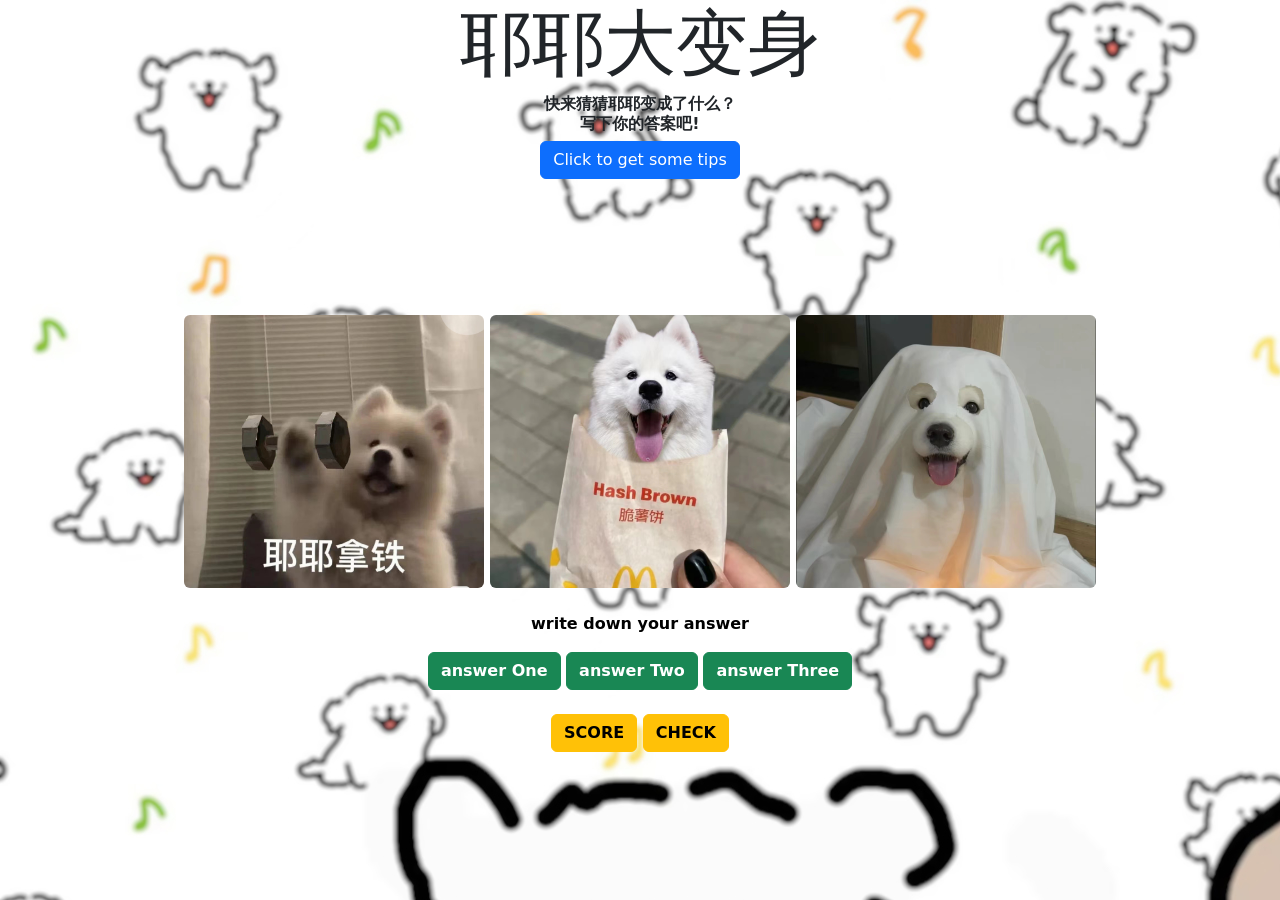
<file: quiz/game1.html>
<!DOCTYPE html>
<html lang="en" dir="ltr">
  <head>
    <meta charset="utf-8">
     <meta name="viewport" content="width=device-width, initial-scale=1">
     <script src="interaction.js"></script>
    <title>GAME</title>
     <link href="https://cdn.jsdelivr.net/npm/bootstrap@5.3.0-alpha3/dist/css/bootstrap.min.css" rel="stylesheet" integrity="sha384-KK94CHFLLe+nY2dmCWGMq91rCGa5gtU4mk92HdvYe+M/SXH301p5ILy+dN9+nJOZ" crossorigin="anonymous">
    <style type="text/css">
    body{
      background-image:url("quiz image/back11.jpg")
    }
    </style>
  </head>

<body>
<!--标题与文字描述-->
<div style="text-align:center;">
 <h1 class="display-2">耶耶大变身</h1>
  <p class="h6">
   <b>
    快来猜猜耶耶变成了什么？<br/>
    写下你的答案吧!<br>
   </b>
  </p>
 </div>
<!--提示信息-->
<div style="text-align:center;">
  <p>
   <button style="text-align:center;" class="btn btn-primary" type="button" data-bs-toggle="collapse" data-bs-target="#collapseWidthExample" aria-expanded="false" aria-controls="collapseWidthExample">
     Click to get some tips
   </button>
  </p>
 <div style="min-height: 120px;">
  <div class="collapse collapse-horizontal" id="collapseWidthExample">
    <div style="text-align:center;"class="card card-body" style="width: 300px;">
     <b>
      Some tips for you:<br/>
      1.Write down your answer in Chinese.<br/>
      2.Pictures are the vital message.Look carefully!<b>
    </div>
  </div>
 </div>
</div>
<!--图片-->
<div style="text-align:center;">
 <img id="image"src="quiz image/2.jpg" class="rounded" width=300px;height=300px;></img>
 <img id="image1"src="quiz image/3.jpg"class="rounded" width=300px;height=300px;></img>
  <img id="image2"src="quiz image/4.jpg" class="rounded" width=300px;height=300px;></img>
</div>
<br/>

<div style="text-align:center;">
<p style="color:black"><b>write down your answer</b></p>
</div>
<!--回答按钮-->
<div style="text-align:center;">
<button onclick="answer()" type="button" class="btn btn-success"><b>answer One</b></button>
<button onclick="answer1()"  type="button" class="btn btn-success"><b>answer Two</b></button>
<button onclick="answer2()" type="button" class="btn btn-success"><b>answer Three</b></button>
</div>
<br/>
<!--积分与检查按钮-->
<div style="text-align:center;">
<button onclick="sayhello()"type="button" class="btn btn-warning" ><b>SCORE</b></button>
<button onclick="check()" type="button" class="btn btn-warning"><b>CHECK</b></button>
</div>

<script src="https://cdn.jsdelivr.net/npm/bootstrap@5.3.0-alpha3/dist/js/bootstrap.bundle.min.js" integrity="sha384-ENjdO4Dr2bkBIFxQpeoTz1HIcje39Wm4jDKdf19U8gI4ddQ3GYNS7NTKfAdVQSZe" crossorigin="anonymous"></script>
  </body>
</html>
</file>
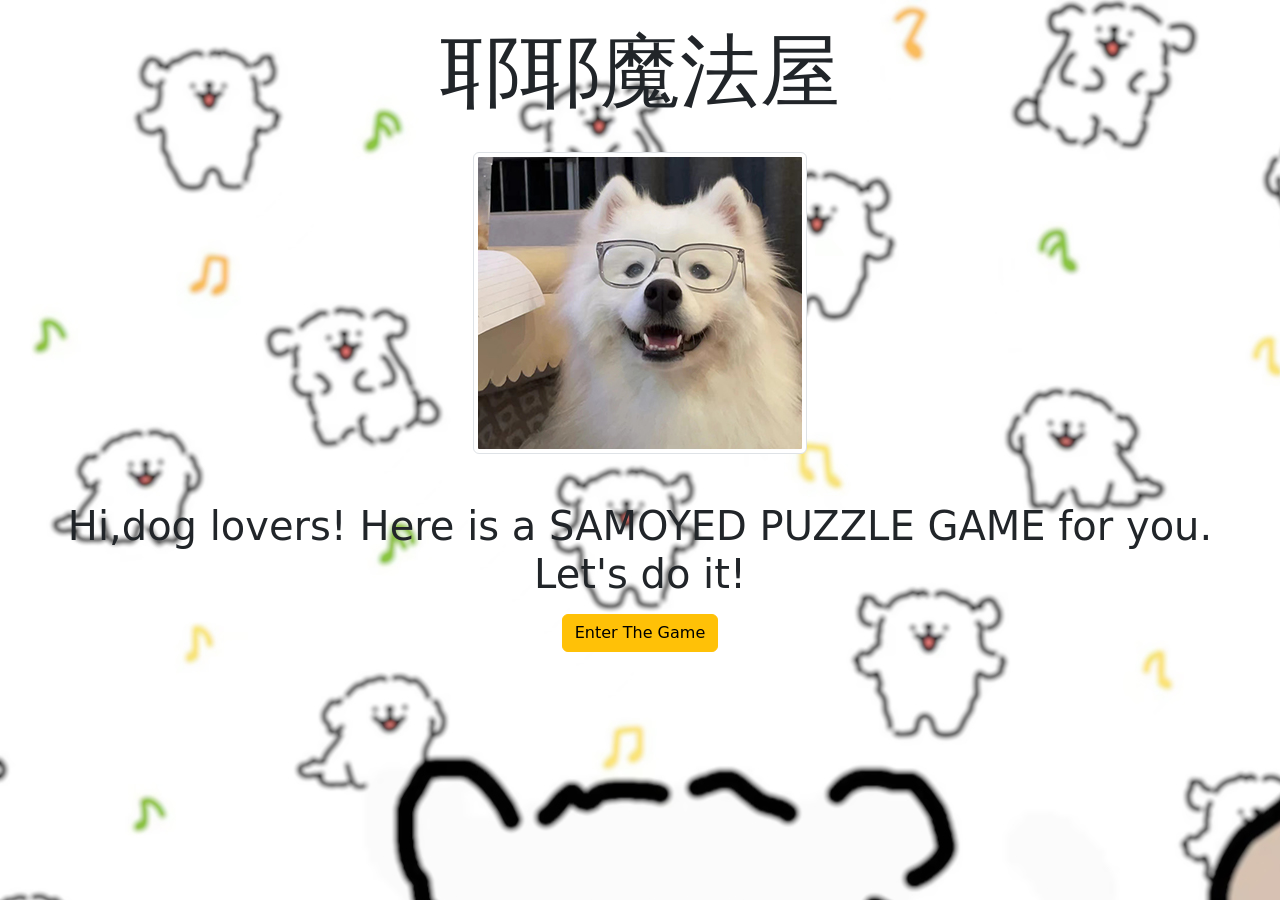
<file: quiz/MyQuiz.html>
<!DOCTYPE html>
<html lang="en" dir="ltr">
  <head>
    <meta charset="utf-8">
     <meta name="viewport" content="width=device-width, initial-scale=1">
    <title>耶耶大变身</title>
     <link href="https://cdn.jsdelivr.net/npm/bootstrap@5.3.0-alpha3/dist/css/bootstrap.min.css" rel="stylesheet" integrity="sha384-KK94CHFLLe+nY2dmCWGMq91rCGa5gtU4mk92HdvYe+M/SXH301p5ILy+dN9+nJOZ" crossorigin="anonymous">
     <style type="text/css">
  body{
    background-image:url("quiz image/back11.jpg")
  }
    </style>
    </head>


  <body>
  <!--标题与文字描述-->   
  <div style="text-align:center;">
   <b>
    <br/>
     <h1 class="display-1">耶耶魔法屋</h1>
    <br/>
   </b>
  <img src="quiz image/1.jpg" class="img-thumbnail" >
   <p id="demo">
    <b  class="display-6">
     <br/>
      Hi,dog lovers! Here is a SAMOYED PUZZLE GAME for you.<br/>
      Let's do it!
      <br/>
      <div style="text-align:center;">
   </b>
  </p>
</div>
<!--开始游戏按钮-->
<div style="text-align:center;">
  <a href="game1.html">
    <button type="button" class="btn btn-warning">Enter The Game</button>
  </a>
</div>

<script src="https://cdn.jsdelivr.net/npm/bootstrap@5.3.0-alpha3/dist/js/bootstrap.bundle.min.js" integrity="sha384-ENjdO4Dr2bkBIFxQpeoTz1HIcje39Wm4jDKdf19U8gI4ddQ3GYNS7NTKfAdVQSZe" crossorigin="anonymous"></script>
  </body>
</html>
</file>
